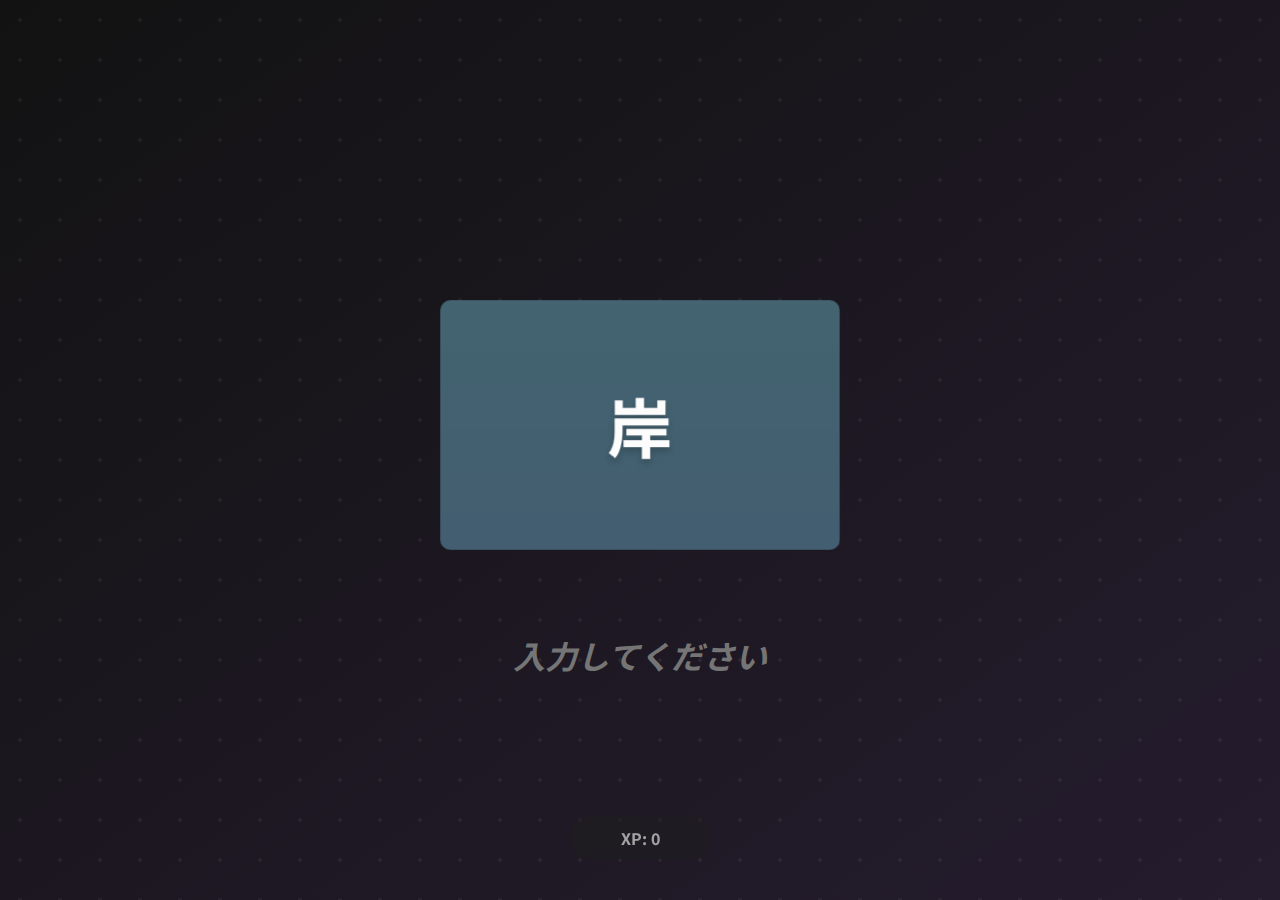
<file: index.html>
<!DOCTYPE html>
<html lang="en">
  <head>
    <meta charset="UTF-8" />
    <title>JapaneseJourney</title>
    <link rel="stylesheet" href="style.css" />
    <link
      href="https://fonts.googleapis.com/css2?family=Noto+Sans+JP:wght@100..900&display=swap"
      rel="stylesheet"
    />
  </head>
  <body>
    <div class="dotted-background"></div>
    <div id="app" class="app">
      <div id="wordBox" div class="card-container">
        <div class="card">
          <div class="front">
            <!-- Dynamically loaded word -->
          </div>
          <div class="back">
            <!-- Correct reading -->
          </div>
        </div>
      </div>
      <div class="input-container">
        <div id="textInputArea" class="text-input-area">
          <!-- User-typed characters -->
        </div>
      </div>
      <div id="xpDisplay">XP: 0</div>
    </div>
    <script src="external/anime.min.js"></script>
    <script src="external/wanakana.min.js"></script>
    <script src="main.js" type="module"></script>
  </body>
</html>
</file>
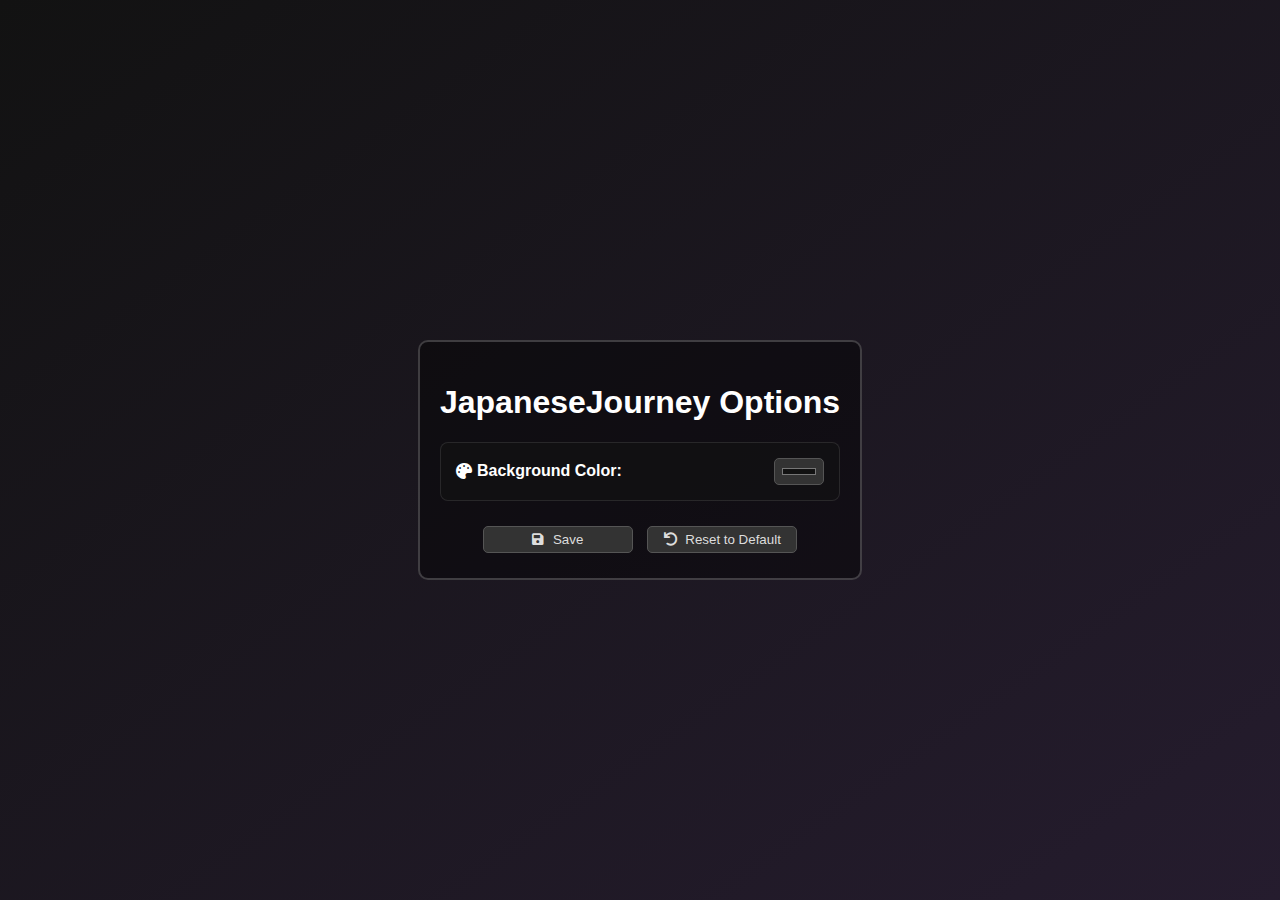
<file: options.html>
<!DOCTYPE html>
<html lang="en">
<head>
    <meta charset="UTF-8">
    <meta name="viewport" content="width=device-width, initial-scale=1.0">
    <title>JapaneseJourney Options</title>
    <link rel="stylesheet" href="https://cdnjs.cloudflare.com/ajax/libs/font-awesome/5.15.3/css/all.min.css">
    <link rel="stylesheet" href="style.css">
</head>
<body class="dark-theme">
    <div class="settings-app">
        <h1>JapaneseJourney Options</h1>
        <div class="settings-group">
            <div class="settings-item">
                <div class="settings-item-inner">
                    <div class="settings-item-left">
                        <i class="fas fa-palette"></i>
                        <div class="settings-item-label">Background Color:</div>
                    </div>
                    <div class="settings-item-right">
                        <input type="color" id="bgcolor" name="bgcolor" class="settings-color-picker">
                    </div>
                </div>
            </div>
        </div>
        <div class="settings-buttons-container">
            <button id="save"><i class="fas fa-save"></i> Save</button>
            <button id="reset"><i class="fas fa-undo"></i> Reset to Default</button>
        </div>
    </div>    
    <script src="options.js"></script>
</body>
</html>
</file>
<file: style.css>
:root {
    /* Main colors */
    --bg-gradient-start: #121212;
    --bg-gradient-end: #251c2e;
    --text-color: #fff;
    --text-color-muted: #ffffff98;
    --placeholder-color: #757575;
    
    /* UI elements */
    --xp-display-bg: #1e1e1e79;
    --xp-display-hover-bg: #1e1e1e;
    --settings-border: rgba(255, 255, 255, 0.2);
    --settings-bg: rgba(0, 0, 0, 0.4);
    --settings-group-border: rgba(255, 255, 255, 0.1);
    --settings-group-bg: rgba(18, 18, 18, 0.6);
    
    /* Card colors */
    --card-front-gradient-start: #446672;
    --card-front-gradient-end: #446072;
    --card-back-bg: #6e4472;
    
    /* Button/Interactive elements */
    --button-bg: #333;
    --button-border: #555;
    --button-text: #ddd;
    --button-hover-bg: #444;
}

body {
    background: linear-gradient(to bottom right, var(--bg-gradient-start), var(--bg-gradient-end));
    color: var(--text-color);
    font-family: "Noto Sans JP", sans-serif;
    font-optical-sizing: auto;
    font-weight: bold;
    font-style: normal;
    display: flex;
    justify-content: center;
    align-items: center;
    height: 100vh;
    margin: 0;
    flex-direction: column;
    position: relative;
    overflow: hidden;
}

.dotted-background {
    position: absolute;
    width: 100%;
    height: 100%;
    top: 0;
    left: 0;
    z-index: -1;
}

.dotted-background::after {
    content: '';
    position: absolute;
    width: 100%;
    height: 100%;
    background-image: radial-gradient(circle, #ffffff0e 2px, transparent 2px);
    background-size: 40px 40px; /* Adjust size of dots */
    pointer-events: none; /* Ensure the background doesn't interfere with content */
}

.app {
    text-align: center;
}

.text-input-area {
    color: #fff;
    font-size: 2rem;
    min-height: 50px;
    display: flex;
    justify-content: center;
    align-items: center;
    width: 100%;
}

.input-container {
    display: flex;
    justify-content: center;
    align-items: center;
    width: 100%;
    max-width: 350px;
    margin: auto;
    user-select: none;
}

.placeholder {
    color: var(--placeholder-color);
    font-style: italic;
    animation: pulse 4s infinite;
}

@keyframes pulse {
    0% {
        opacity: 0.5;
        transform: scale(1);
    }
    50% {
        opacity: 1;
        transform: scale(1.01);
    }
    100% {
        opacity: 0.5;
        transform: scale(1);
    }
}

#xpDisplay {
    position: fixed;
    bottom: 40px;
    left: 0;
    right: 0;
    margin: auto;
    background-color: var(--xp-display-bg);
    color: var(--text-color-muted);
    font-family: 'Noto Sans JP', sans-serif;
    border-radius: 20px;
    padding: 10px 20px;
    width: 100px;
    text-align: center;
    z-index: 10;
    transition: transform 0.4s ease, background-color 0.4s ease, color 0.4s ease;
    user-select: none;
}

#xpDisplay:hover {
    transform: scale(2);
    background-color: var(--xp-display-hover-bg);
    color: var(--text-color);
}

.card-container {
    font-size: 80px;
    font-weight: bold;
    width: 400px;
    height: 250px;
    margin: 80px auto;
    text-shadow: 0 4px 6px rgba(0, 0, 0, 0.2);
    border-radius: 10px;
    perspective: 1400px;
    cursor: pointer;
  }
  
  .card {
    position: relative;
    width: 100%;
    height: 100%;
    border-radius: 10px;
    transform-style: preserve-3d;
    opacity: 0;
    transform: scale(0.85);
    display: none;
  }
  
  .front, .back {
    display: flex;
    justify-content: center;
    align-items: center;
    width: 100%;
    height: 100%;
    border-radius: 10px;
    backface-visibility: hidden;
  }
  
  .front {
    background: linear-gradient(to bottom, var(--card-front-gradient-start), var(--card-front-gradient-end));
    color: var(--text-color);
  }

  .back {
    position: absolute;
    top: 0;
    left: 0;
    transform: rotateY(180deg);
    background: var(--card-back-bg);
    color: var(--text-color);
  }

  /* ============= */
  /* Options style */
  /* ============= */

.settings-app {
    text-align: center;
    border: 2px solid var(--settings-border);
    padding: 20px;
    border-radius: 10px;
    background-color: var(--settings-bg);
    margin-top: 20px;
}

.settings-group {
    border: 1px solid var(--settings-group-border);
    padding: 15px;
    margin-top: 20px;
    border-radius: 8px;
    background-color: var(--settings-group-bg);
}

.settings-item {
    display: flex;
    justify-content: space-between;
    align-items: center;
    width: 100%;
}

.settings-item-inner {
    display: flex;
    justify-content: space-between;
    width: 100%;
}

.settings-item-left, .settings-item-right {
    display: flex;
    align-items: center;
    justify-content: center;
}

.settings-item-label {
    margin-right: 10px;
}

.settings-color-picker, .settings-buttons-container button {
    background-color: var(--button-bg);
    border: 1px solid var(--button-border);
    color: var(--button-text);
    padding: 5px;
    border-radius: 5px;
    cursor: pointer;
}

.settings-buttons-container button:hover, .settings-color-picker:hover {
    background-color: var(--button-hover-bg);
}

.settings-buttons-container {
    margin-top: 20px;
}

.settings-buttons-container button {
    width: 150px;
    margin: 5px;
    display: inline-block;
}

.fas {
    margin-right: 5px;
}
</file>
